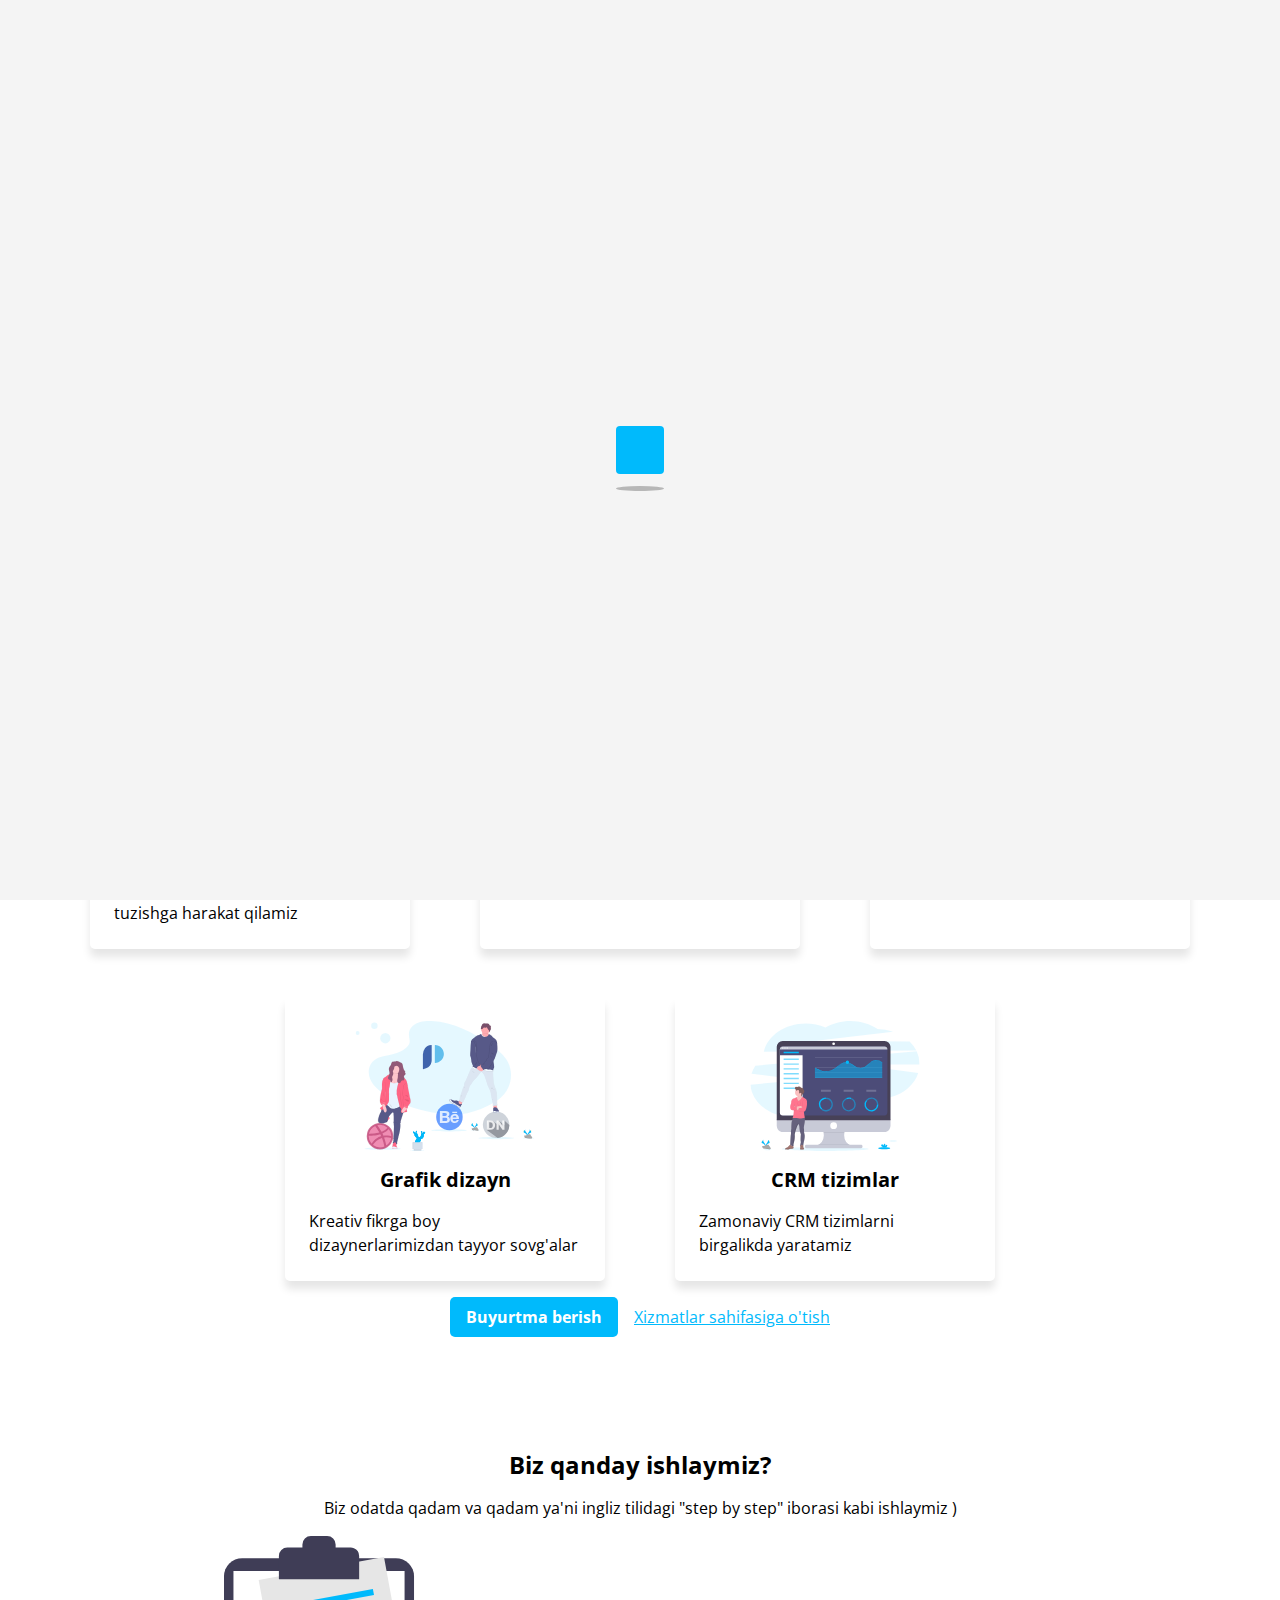
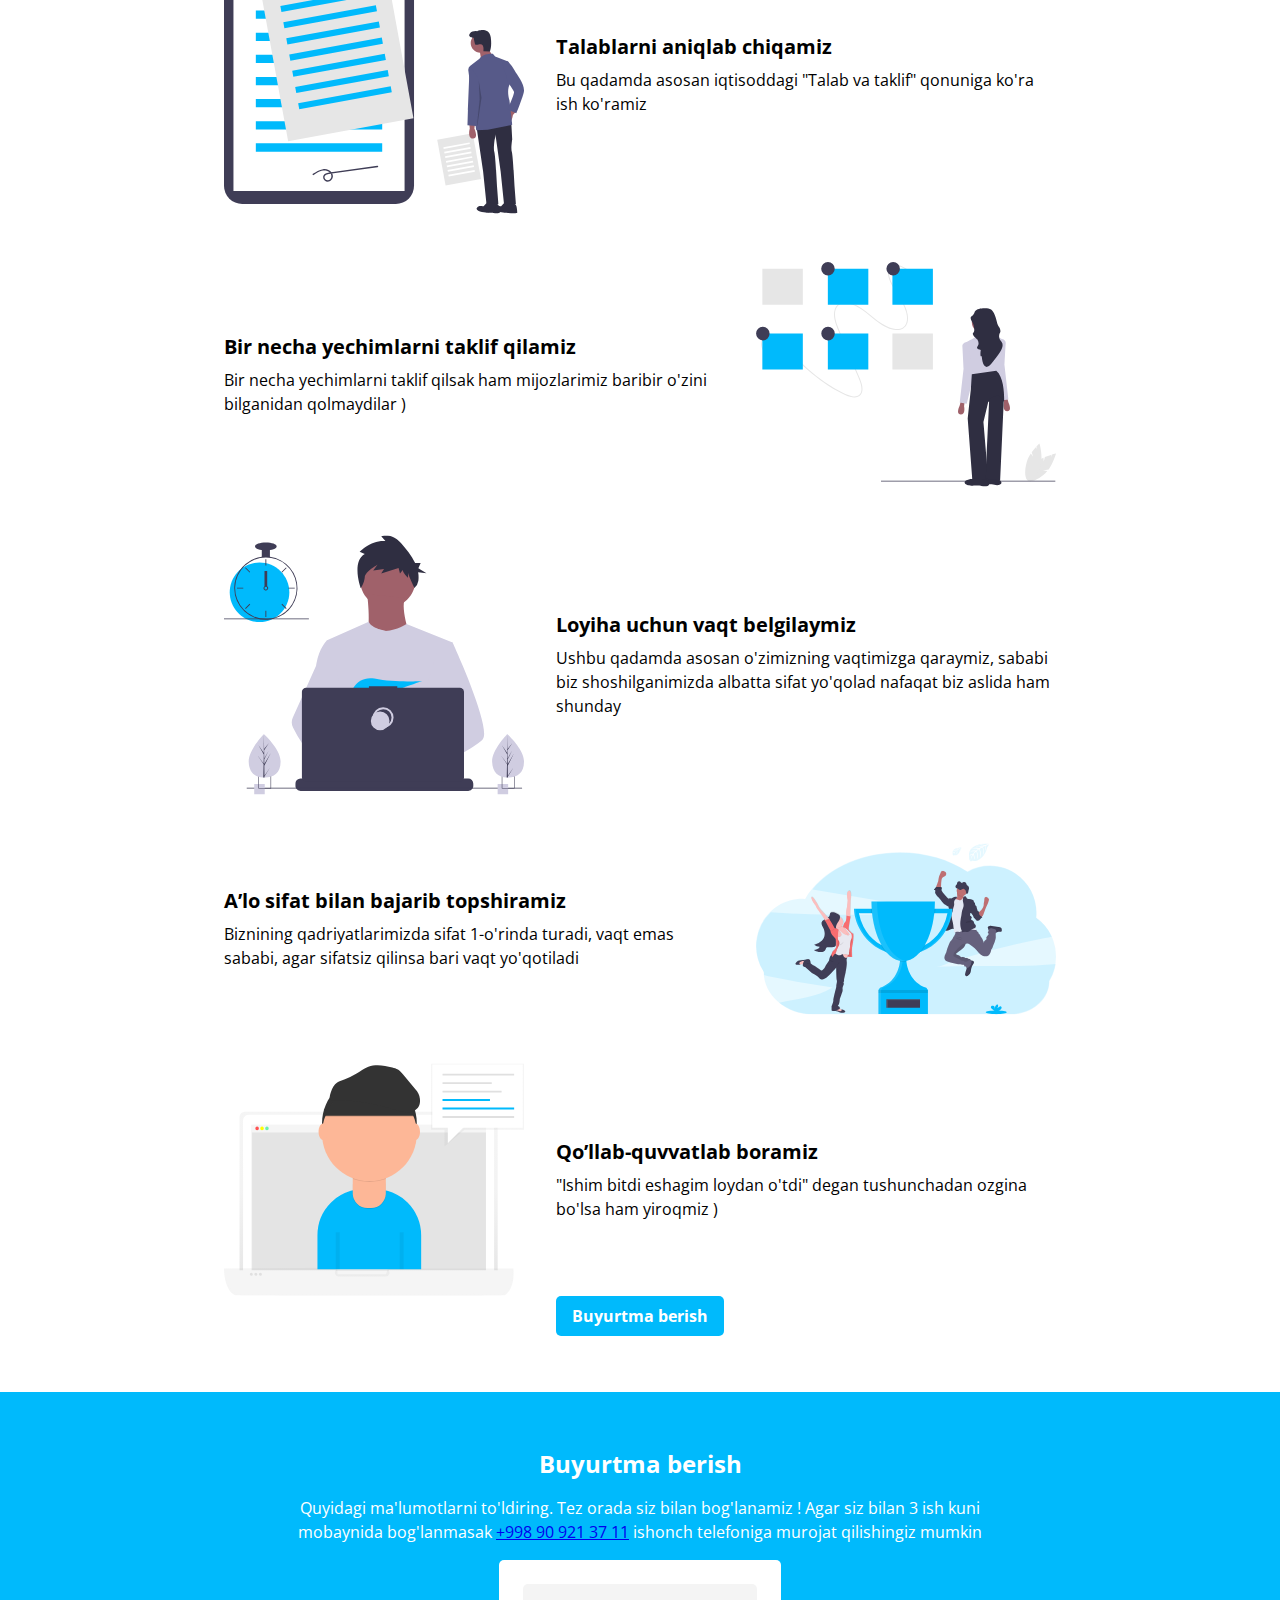
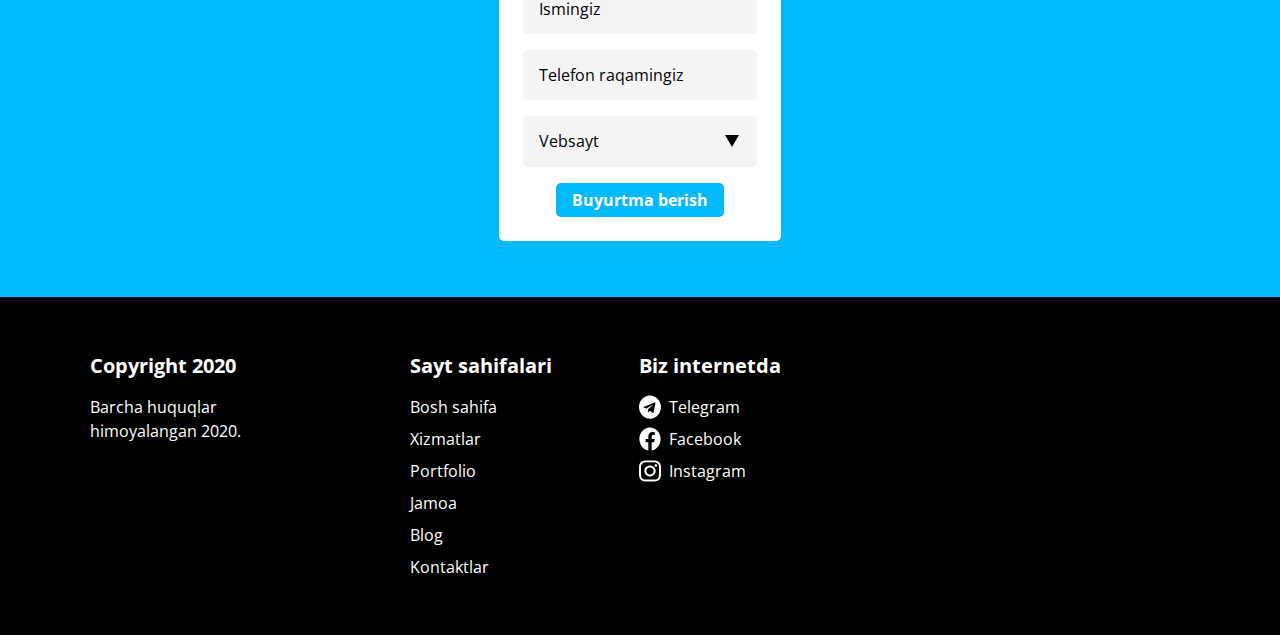
<file: index.html>
<!DOCTYPE html>
<html lang="uz">
<head>
  <meta charset="UTF-8">
  <meta http-equiv="X-UA-Compatible" content="IE=edge">
  <meta name="viewport" content="width=device-width, initial-scale=1.0">
  <title>Pixer | Bosh sahifa</title>

  <!-- FAVICON -->
  <link rel="apple-touch-icon" sizes="180x180" href="/apple-touch-icon.png">
  <link rel="icon" type="image/png" sizes="32x32" href="/favicon-32x32.png">
  <link rel="icon" type="image/png" sizes="16x16" href="/favicon-16x16.png">
  <link rel="manifest" href="/site.webmanifest">
  <link rel="mask-icon" href="/safari-pinned-tab.svg" color="#5bbad5">
  <meta name="msapplication-TileColor" content="#ffffff">
  <meta name="theme-color" content="#ffffff">

  <!-- STYLES  -->
  <!-- <link rel="stylesheet" href="css/normalize.css"> -->
  <!-- <link rel="stylesheet" href="css/styles.css"> -->
  <link rel="stylesheet" href="css/css.min.css">
</head>
<body>
  <!-- LOADER  -->
  <div class="loader-wrapper">
    <span class="loader"></span>
  </div>

  <!-- SITE-HEADER  -->
  <header class="site-header">
    <div class="container site-header__container">
      <!-- LOGO -->
      <a class="logo" href="index.html">
        <img class="logo__img" src="img/logo.svg" alt="Pixer logo" width="58" height="20">
      </a>

      <!-- SITENAV  -->
      <nav class="sitenav site-header__sitenav">
        <ul class="sitenav__list">
          <li class="sitenav__item">
            <a class="sitenav__link active" href="#" tabindex="-1">Bosh sahifa</a>
          </li>
          <li class="sitenav__item service">
            <a class="sitenav__link" href="#index-services" tabindex="-1">Xizmatlar</a>
            <ul class="service__list">
              <li class="service__item">
                <a class="service__link" href="#">Vebsayt</a>
              </li>
              <li class="service__item">
                <a class="service__link" href="#">Telegram bot</a>
              </li>
              <li class="service__item">
                <a class="service__link" href="#">SMM</a>
              </li>
              <li class="service__item">
                <a class="service__link" href="#">Grafik dizayn</a>
              </li>
              <li class="service__item">
                <a class="service__link" href="#">CRM tizim</a>
              </li>
            </ul>
          </li>
          <li class="sitenav__item">
            <a class="sitenav__link" href="#" tabindex="-1">Portfolio</a>
          </li>
          <li class="sitenav__item">
            <a class="sitenav__link" href="#" tabindex="-1">Jamoa</a>
          </li>
          <li class="sitenav__item">
            <a class="sitenav__link" href="#" tabindex="-1">Blog</a>
          </li>
          <li class="sitenav__item">
            <a class="sitenav__link" href="#" tabindex="-1">Kontaktlar</a>
          </li>
        </ul>
      </nav>
      <a class="button site-header__button" href="tel:+998909213711" id="tel">+998 90 921 37 11</a>
    </div>
  </header>

  <main class="main-content">
    <!-- HERO  -->
    <div class="hero">
      <div class="container hero__container">
        <div class="hero__content">
          <h1 class="hero__title">Biznesingizni keyingi bosqichga olib chiqing</h1>
          <p class="hero__text">O'z biznesingizni soha mutaxassislariga ishonib topshiring. Bizga ishongan hech bir mijozni hali havsalasi pir bo'lmagan. Biz sizni ishonchingizni oqlaymiz demaymiz, bizga ishonsangiz biznesingiz uchmasligi mumkin, lekin ehtimoli baland...</p>
          <a class="button hero__button" href="#services">Xizmatlar bilan tanishish</a>
        </div>
        <iframe class="hero__video" width="458" height="258" src="https://www.youtube.com/embed/6_pru8U2RmM" title="The whole working-from-home thing — Apple" allow="accelerometer; autoplay; clipboard-write; encrypted-media; gyroscope; picture-in-picture; web-share" allowfullscreen></iframe>
      </div>

    </div>

    <!-- INDEX-SERVICES  -->
    <section class="index-services">
      <div class="container index-services__container">
        <div class="index-services__content">
          <h2 class="title index-services__title" id="index-services">Xizmatlar</h2>
          <p class="index-services__text">Hozir kunda bizning jamoa sizlarga quyidagi 5 xizmatlarni taklif sifatida hadiya(baribir pul to'laysizlar 😉) etadi. Tez kunlarda yangi xizmatlar qo'shiladi</p>
        </div>
        <!-- INDEX-SERVICES-LIST  -->
        <ul class="index-services__list">
          <!-- WEBSITE  -->
          <li class="index-services__item item item-a">
            <div class="item__inner">
              <img class="item__img" src="img/website.svg" alt="Rasm yuklanmoqda..." width="203" height="130">
              <h3 class="item__title">Vebsayt tuzish</h3>
              <p class="item__text">Siz hayolingizga kelgan biron vebsaytni ayting, biz esa uni tuzishga harakat qilamiz</p>
            </div>
          </li>
          <!-- TELEGRAM-BOT  -->
          <li class="index-services__item item item-b">
            <div class="item__inner">
              <img class="item__img" src="img/bot.svg" alt="Rasm yuklanmoqda..." width="222" height="130">
              <h3 class="item__title">Telegram bot</h3>
              <p class="item__text">Zerikkanda siz bilan muloqat qilib o'tiradigan do'st(bot) kerakmi ?</p>
            </div>
          </li>
          <!-- SMM  -->
          <li class="index-services__item item item-c">
            <div class="item__inner">
              <img class="item__img" src="img/smm.svg" alt="Rasm yuklanmoqda..." width="177" height="130">
              <h3 class="item__title">SMM</h3>
              <p class="item__text">Social Media Marketing yohud bizning "SMM"shiklar</p>
            </div>
          </li>
          <!-- GRAPHIC-DESIGN  -->
          <li class="index-services__item item item item-d">
            <div class="item__inner">
              <img class="item__img" src="img/graphic-design.svg" alt="Rasm yuklanmoqda..." width="179" height="130">
              <h3 class="item__title">Grafik dizayn</h3>
              <p class="item__text">Kreativ fikrga boy dizaynerlarimizdan tayyor sovg'alar</p>
            </div>
          </li>
          <!-- CRM  -->
          <li class="index-services__item item item-i">
            <div class="item__inner">
              <img class="item__img" src="img/crm.svg" alt="Rasm yuklanmoqda..." width="169" height="130">
              <h3 class="item__title">CRM tizimlar</h3>
              <p class="item__text">Zamonaviy CRM tizimlarni birgalikda yaratamiz</p>
            </div>
          </li>
        </ul>
        <div class="button-wrapper index-services__button-wrapper">
          <a class="button" href="#order">Buyurtma berish</a>
          <a class="button button-wrapper__button button--simple" href="services.html">Xizmatlar sahifasiga o'tish</a>
        </div>
      </div>
    </section>

    <!-- WORK  -->
    <section class="work">
      <div class="container work__container">
        <div class="work__content">
          <h2 class="title work__title">Biz qanday ishlaymiz?</h2>
          <p class="work__text">Biz odatda qadam va qadam ya'ni ingliz tilidagi "step by step" iborasi kabi ishlaymiz )</p>
        </div>

        <ul class="work__list">
          <!-- DEMAND  -->
          <li class="work__item step">
            <div class="step__inner">
              <div class="step__content">
                <h3 class="step__title">Talablarni aniqlab chiqamiz</h3>
                <p class="step__text">Bu qadamda asosan iqtisoddagi "Talab va taklif" qonuniga ko'ra ish ko'ramiz</p>
              </div>
              <img class="step__img" src="img/step.svg" alt="Rasm yuklanmoqda..." width="300" height="278">
            </div>
          </li>
          <!-- SOLUTION  -->
          <li class="work__item step">
            <div class="step__inner">
              <div class="step__content">
                <h3 class="step__title">Bir necha yechimlarni taklif qilamiz</h3>
                <p class="step__text">Bir necha yechimlarni taklif qilsak ham mijozlarimiz baribir o'zini bilganidan qolmaydilar )</p>
              </div>
              <img class="step__img" src="img/offer.svg" alt="Rasm yuklanmoqda..." width="300" height="224">
            </div>
          </li>
          <!-- TIME  -->
          <li class="work__item step">
            <div class="step__inner">
              <div class="step__content">
                <h3 class="step__title">Loyiha uchun vaqt belgilaymiz</h3>
                <p class="step__text">Ushbu qadamda asosan o'zimizning vaqtimizga qaraymiz, sababi biz shoshilganimizda albatta sifat yo'qolad nafaqat biz aslida ham shunday</p>
              </div>
              <img class="step__img" src="img/time.svg" alt="Rasm yuklanmoqda..." width="300" height="258">
            </div>
          </li>
          <!-- RESULT  -->
          <li class="work__item step">
            <div class="step__inner">
              <div class="step__content">
                <h3 class="step__title">A’lo sifat bilan bajarib topshiramiz</h3>
                <p class="step__text">Biznining qadriyatlarimizda sifat 1-o'rinda turadi, vaqt emas sababi, agar sifatsiz qilinsa bari vaqt yo'qotiladi</p>
              </div>
              <img class="step__img" src="img/result.svg" alt="Rasm yuklanmoqda..." width="300" height="171">
            </div>
          </li>
          <!-- SUPPORT  -->
          <li class="work__item step">
            <div class="step__inner">
              <div class="step__content">
                <h3 class="step__title">Qo’llab-quvvatlab boramiz</h3>
                <p class="step__text">"Ishim bitdi eshagim loydan o'tdi" degan tushunchadan ozgina bo'lsa ham yiroqmiz )</p>
              </div>
              <img class="step__img" src="img/support.svg" alt="Rasm yuklanmoqda..." width="300" height="232">
            </div>
          </li>
        </ul>
        <a class="button" href="#order">Buyurtma berish</a>
      </div>
    </section>
  </main>


  <!-- SITE-FOOTER-CTA-WRAPPER  -->
  <div class="site-footer-cta-wrapper">
    <!-- CTA  -->
    <section class="cta" id="order">
      <div class="container cta__container">
        <div class="cta__content">
          <h2 class="title cta__title">Buyurtma berish</h2>
          <p class="cta__text">Quyidagi ma'lumotlarni to'ldiring. Tez orada siz bilan bog'lanamiz ! Agar siz bilan 3 ish kuni mobaynida bog'lanmasak <a href="#tel">+998 90 921 37 11</a> ishonch telefoniga murojat qilishingiz mumkin</p>
        </div>
        <form class="index-form cta__form" action="https://echo.htmlacademy.ru"  method="post" target="_blank">
          <div class="index-form__inner">
            <div>
              <input class="index-form__input" type="text" name="name" placeholder="Ismingiz" required>
            </div>
            <div>
              <input class="index-form__input" type="text" name="number" placeholder="Telefon raqamingiz" required>
            </div>
            <div class="index-form__select-wrapper">
              <select class="index-form__select" name="work" id="work">
                <option value="Website">Vebsayt</option>
                <option value="Telegram bot">Telegram bot</option>
                <option value="SMM">SMM</option>
                <option value="Graphic design">Grafik dizayn</option>
                <option value="CRM system">CRM tizim</option>
              </select>
            </div>
            <button class="button index-form__button" type="submit">Buyurtma berish</button>
          </div>
        </form>
      </div>
    </section>
    <!-- SITE-FOOTER  -->
    <footer class="site-footer">
      <div class="container site-footer__container">
        <div class="site-footer__copyright copyright">
          <div class="copyright__date">Copyright 2020</div>
          <p class="copyright__text">Barcha huquqlar himoyalangan 2020.</p>
        </div>
        <!-- SITENAV  -->
        <div class="sitenav site-footer__sitenav">
          <h2 class="site-footer__title">Sayt sahifalari</h2>
          <ul class="sitenav__list">
            <li class="sitenav__item">
              <a class="sitenav__link" href="#">Bosh sahifa</a>
            </li>
            <li class="sitenav__item service">
              <a class="sitenav__link" href="#services">Xizmatlar</a>
            </li>
            <li class="sitenav__item">
              <a class="sitenav__link" href="#">Portfolio</a>
            </li>
            <li class="sitenav__item">
              <a class="sitenav__link" href="#">Jamoa</a>
            </li>
            <li class="sitenav__item">
              <a class="sitenav__link" href="#">Blog</a>
            </li>
            <li class="sitenav__item">
              <a class="sitenav__link" href="#">Kontaktlar</a>
            </li>
          </ul>
        </div>
        <!-- SOCIAL  -->
        <div class="site-footer__title-social-wrapper">
          <h2 class="site-footer__title">Biz internetda</h2>
          <ul class="social site-footer__social">
            <!-- TELEGRAM  -->
            <li class="social__item">
              <a class="social__link link" href="https://t.me/pixer_uz" target="_blank">
                <span class="link__text">Telegram</span>
                <img class="link__img" src="img/telegram.svg" alt="Telegram" width="22" height="24">
              </a>
            </li>
            <!-- FACEBOOK  -->
            <li class="social__item">
              <a class="social__link link" href="https://www.facebook.com/p1xeruz/" target="_blank">
                <span class="link__text">Facebook</span>
                <img class="link__img" src="img/facebook.svg" alt="Facebook" width="22" height="24">
              </a>
            </li>
            <!-- INSTAGRAM  -->
            <li class="social__item">
              <a class="social__link link" href="https://www.instagram.com/pixer.uz/" target="_blank">
                <span class="link__text">Instagram</span>
                <img class="link__img" src="img/instagram.svg" alt="Instagram" width="22" height="24">
              </a>
            </li>
          </ul>
        </div>
      </div>
    </footer>
  </div>

  <script src="js/main.js"></script>
</body>
</html>
</file>
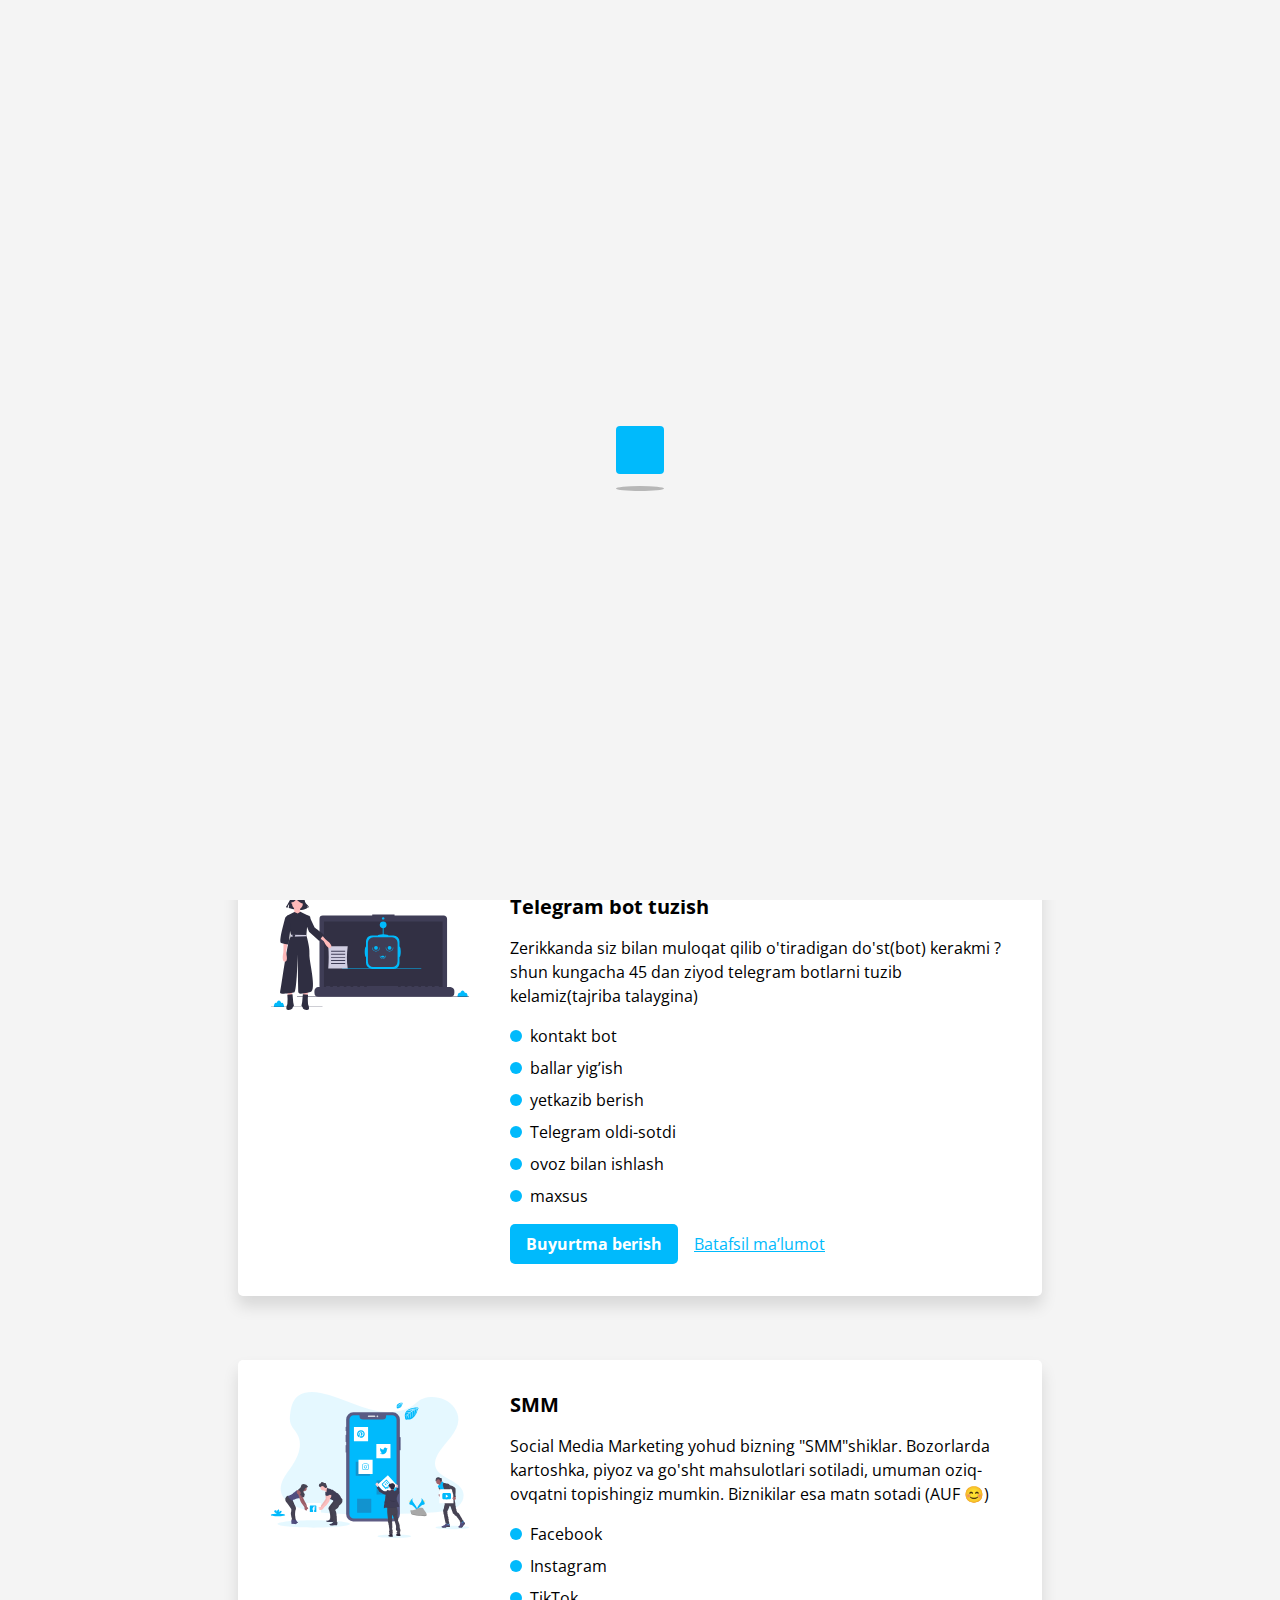
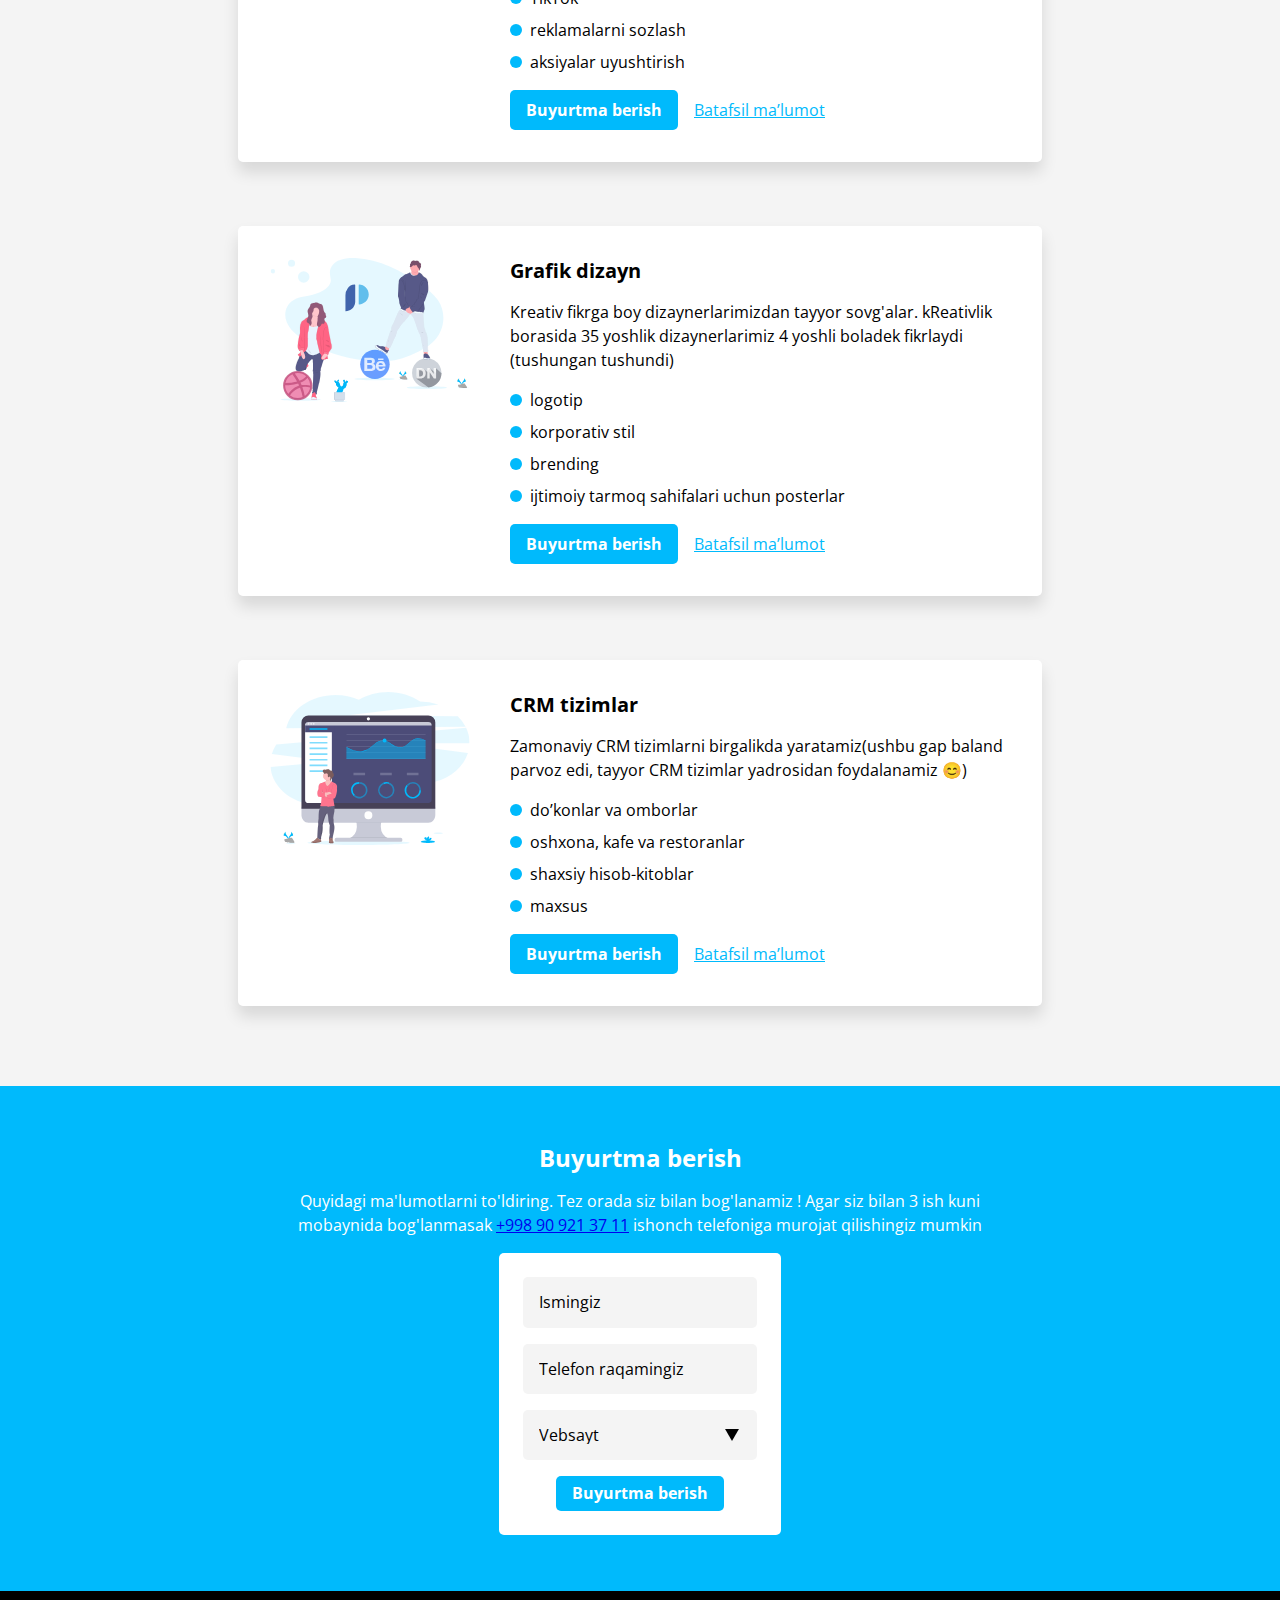
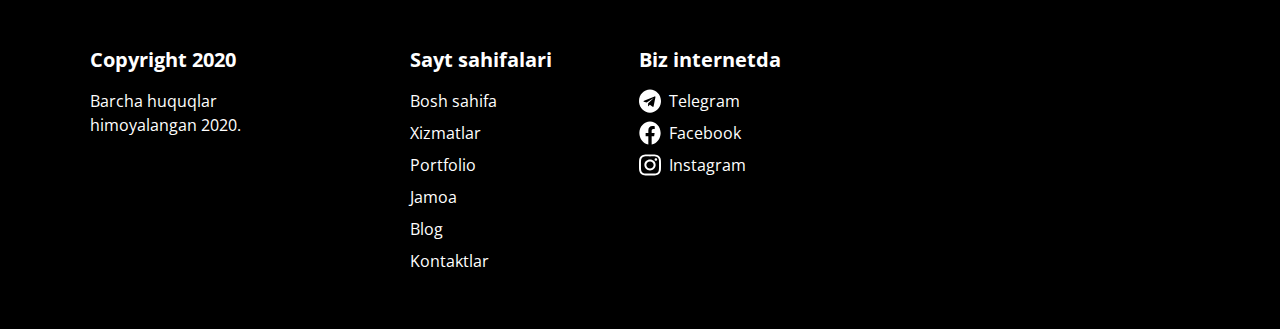
<file: services.html>
<!DOCTYPE html>
<html lang="uz">
<head>
  <meta charset="UTF-8">
  <meta http-equiv="X-UA-Compatible" content="IE=edge">
  <meta name="viewport" content="width=device-width, initial-scale=1.0">
  <title>Pixer | Xizmatlar</title>

  <!-- FAVICON -->
  <link rel="apple-touch-icon" sizes="180x180" href="/apple-touch-icon.png">
  <link rel="icon" type="image/png" sizes="32x32" href="/favicon-32x32.png">
  <link rel="icon" type="image/png" sizes="16x16" href="/favicon-16x16.png">
  <link rel="manifest" href="/site.webmanifest">
  <link rel="mask-icon" href="/safari-pinned-tab.svg" color="#5bbad5">
  <meta name="msapplication-TileColor" content="#ffffff">
  <meta name="theme-color" content="#ffffff">

  <!-- STYLES  -->
  <!-- <link rel="stylesheet" href="css/normalize.css"> -->
  <!-- <link rel="stylesheet" href="css/styles.css"> -->
  <link rel="stylesheet" href="css/css.min.css">
</head>
<body>
  <!-- LOADER  -->
  <div class="loader-wrapper">
    <span class="loader"></span>
  </div>

  <!-- SITE-HEADER  -->
  <header class="site-header">
    <div class="container site-header__container">
      <!-- LOGO -->
      <a class="logo" href="index.html">
        <img class="logo__img" src="img/logo.svg" alt="Pixer logo" width="58" height="20">
      </a>

      <!-- SITENAV  -->
      <nav class="sitenav site-header__sitenav">
        <ul class="sitenav__list">
          <li class="sitenav__item">
            <a class="sitenav__link" href="index.html" tabindex="-1">Bosh sahifa</a>
          </li>
          <li class="sitenav__item service">
            <a class="sitenav__link active" href="#services" tabindex="-1">Xizmatlar</a>
            <ul class="service__list">
              <li class="service__item">
                <a class="service__link" href="#website">Vebsayt</a>
              </li>
              <li class="service__item">
                <a class="service__link" href="#telegram-bot">Telegram bot</a>
              </li>
              <li class="service__item">
                <a class="service__link" href="#smm">SMM</a>
              </li>
              <li class="service__item">
                <a class="service__link" href="#graphic-design">Grafik dizayn</a>
              </li>
              <li class="service__item">
                <a class="service__link" href="#crm">CRM tizim</a>
              </li>
            </ul>
          </li>
          <li class="sitenav__item">
            <a class="sitenav__link" href="#" tabindex="-1">Portfolio</a>
          </li>
          <li class="sitenav__item">
            <a class="sitenav__link" href="#" tabindex="-1">Jamoa</a>
          </li>
          <li class="sitenav__item">
            <a class="sitenav__link" href="#" tabindex="-1">Blog</a>
          </li>
          <li class="sitenav__item">
            <a class="sitenav__link" href="#" tabindex="-1">Kontaktlar</a>
          </li>
        </ul>
      </nav>
      <a class="button site-header__button" href="tel:+998909213711" id="tel">+998 90 921 37 11</a>
    </div>
  </header>

  <main class="main-content main-content-services">

    <!-- SERVICES-HERO  -->
    <div class="services-hero">
      <div class="container services-hero__container">
        <div class="services-hero__content">
          <h1 class="services-hero__title">Xizmatlar</h1>
          <p class="services-hero__text">Xizmatlarimiz bilan tanishib chiqishingiz mumkin hammasi haqida ba'tafsil yozilgan. Sizga omad, bizga serdaromad 😊</p>
        </div>
      </div>
    </div>

    <!-- SERVICES  -->
    <section class="services">
      <h2 class="visually-hidden">Services list</h2>
      <div class="container services__container">
        <section class="services__list">
          <!-- WEBSITE  -->
          <div class="services__card card" id="website">
            <div class="card__inner">
              <img class="card__img" src="img/website.svg" alt="Rasm yuklanmoqda..." width="200" height="128">
              <div class="card__content">
                <div class="card__info">
                  <h3 class="card__title">Sayt tuzish</h3>
                  <p class="card__text">Siz hayolingizga kelgan biron vebsaytni ayting, biz esa uni tuzishga harakat qilamiz. Turli xil murakkablikdagi saytlarni tuzamiz, dizaynidan tortib "backend"digacha</p>
                </div>
                <ul class="card__list">
                  <li class="card__item element">
                    <span class="element__text">lending</span>
                  </li>
                  <li class="card__item element">
                    <span class="element__text">vizitka</span>
                  </li>
                  <li class="card__item element">
                    <span class="element__text">korporativ</span>
                  </li>
                  <li class="card__item element">
                    <span class="element__text">internet do'kon</span>
                  </li>
                  <li class="card__item element">
                    <span class="element__text">maxsus</span>
                  </li>
                </ul>
                <div class="card__button-wrapper">
                  <a class="button" href="#order">Buyurtma berish</a>
                  <a class="button button--simple" href="#">Batafsil ma’lumot</a>
                </div>
              </div>
            </div>
          </div>
          <!-- TELEGRAM-BOT  -->
          <div class="services__card card" id="telegram-bot">
            <div class="card__inner">
              <img class="card__img" src="img/bot.svg" alt="Rasm yuklanmoqda..." width="200" height="117">
              <div class="card__content">
                <div class="card__info">
                  <h3 class="card__title">Telegram bot tuzish</h3>
                  <p class="card__text">Zerikkanda siz bilan muloqat qilib o'tiradigan do'st(bot) kerakmi ? shun kungacha 45 dan ziyod telegram botlarni tuzib kelamiz(tajriba talaygina)</p>
                </div>
                <ul class="card__list">
                  <li class="card__item element">
                    <span class="element__text">kontakt bot</span>
                  </li>
                  <li class="card__item element">
                    <span class="element__text">ballar yig’ish</span>
                  </li>
                  <li class="card__item element">
                    <span class="element__text">yetkazib berish</span>
                  </li>
                  <li class="card__item element">
                    <span class="element__text">Telegram oldi-sotdi</span>
                  </li>
                  <li class="card__item element">
                    <span class="element__text">ovoz bilan ishlash</span>
                  </li>
                  <li class="card__item element">
                    <span class="element__text">maxsus</span>
                  </li>
                </ul>
                <div class="card__button-wrapper">
                  <a class="button" href="#order">Buyurtma berish</a>
                  <a class="button button--simple" href="#">Batafsil ma’lumot</a>
                </div>
              </div>
            </div>
          </div>
          <!-- SMM  -->
          <div class="services__card card" id="smm">
            <div class="card__inner">
              <img class="card__img" src="img/smm.svg" alt="Rasm yuklanmoqda..." width="200" height="147">
              <div class="card__content">
                <div class="card__info">
                  <h3 class="card__title">SMM</h3>
                  <p class="card__text">Social Media Marketing yohud bizning "SMM"shiklar. Bozorlarda kartoshka, piyoz va go'sht mahsulotlari sotiladi, umuman oziq-ovqatni topishingiz mumkin. Biznikilar esa matn sotadi (AUF 😊)</p>
                </div>
                <ul class="card__list">
                  <li class="card__item element">
                    <span class="element__text">Facebook</span>
                  </li>
                  <li class="card__item element">
                    <span class="element__text">Instagram</span>
                  </li>
                  <li class="card__item element">
                    <span class="element__text">TikTok</span>
                  </li>
                  <li class="card__item element">
                    <span class="element__text">reklamalarni sozlash</span>
                  </li>
                  <li class="card__item element">
                    <span class="element__text">aksiyalar uyushtirish</span>
                  </li>
                </ul>
                <div class="card__button-wrapper">
                  <a class="button" href="#order">Buyurtma berish</a>
                  <a class="button button--simple" href="#">Batafsil ma’lumot</a>
                </div>
              </div>
            </div>
          </div>
          <!-- GRAPHIC-DESIGN  -->
          <div class="services__card card" id="graphic-design">
            <div class="card__inner">
              <img class="card__img" src="img/graphic-design.svg" alt="Rasm yuklanmoqda..." width="200" height="145">
              <div class="card__content">
                <div class="card__info">
                  <h3 class="card__title">Grafik dizayn</h3>
                  <p class="card__text">Kreativ fikrga boy dizaynerlarimizdan tayyor sovg'alar. kReativlik borasida 35 yoshlik dizaynerlarimiz 4 yoshli boladek fikrlaydi (tushungan tushundi)</p>
                </div>
                <ul class="card__list">
                  <li class="card__item element">
                    <span class="element__text">logotip</span>
                  </li>
                  <li class="card__item element">
                    <span class="element__text">korporativ stil</span>
                  </li>
                  <li class="card__item element">
                    <span class="element__text">brending</span>
                  </li>
                  <li class="card__item element">
                    <span class="element__text">ijtimoiy tarmoq sahifalari uchun posterlar</span>
                  </li>
                </ul>
                <div class="card__button-wrapper">
                  <a class="button" href="#order">Buyurtma berish</a>
                  <a class="button button--simple" href="#">Batafsil ma’lumot</a>
                </div>
              </div>
            </div>
          </div>
          <!-- CRM  -->
          <div class="services__card card" id="crm">
            <div class="card__inner">
              <img class="card__img" src="img/crm.svg" alt="Rasm yuklanmoqda..." width="200" height="154">
              <div class="card__content">
                <div class="card__info">
                  <h3 class="card__title">CRM tizimlar</h3>
                  <p class="card__text">Zamonaviy CRM tizimlarni birgalikda yaratamiz(ushbu gap baland parvoz edi, tayyor CRM tizimlar yadrosidan foydalanamiz 😊)</p>
                </div>
                <ul class="card__list">
                  <li class="card__item element">
                    <span class="element__text">do’konlar va omborlar</span>
                  </li>
                  <li class="card__item element">
                    <span class="element__text">oshxona, kafe va restoranlar</span>
                  </li>
                  <li class="card__item element">
                    <span class="element__text">shaxsiy hisob-kitoblar</span>
                  </li>
                  <li class="card__item element">
                    <span class="element__text">maxsus</span>
                  </li>
                </ul>
                <div class="card__button-wrapper">
                  <a class="button" href="#order">Buyurtma berish</a>
                  <a class="button button--simple" href="#">Batafsil ma’lumot</a>
                </div>
              </div>
            </div>
          </div>
        </section>
      </div>
    </section>

  </main>

  <!-- SITE-FOOTER-CTA-WRAPPER  -->
  <div class="site-footer-cta-wrapper">
    <!-- CTA  -->
    <section class="cta" id="order">
      <div class="container cta__container">
        <div class="cta__content">
          <h2 class="title cta__title">Buyurtma berish</h2>
          <p class="cta__text">Quyidagi ma'lumotlarni to'ldiring. Tez orada siz bilan bog'lanamiz ! Agar siz bilan 3 ish kuni mobaynida bog'lanmasak <a href="#tel">+998 90 921 37 11</a> ishonch telefoniga murojat qilishingiz mumkin</p>
        </div>
        <form class="index-form cta__form" action="https://echo.htmlacademy.ru"  method="post" target="_blank">
          <div class="index-form__inner">
            <div>
              <input class="index-form__input" type="text" name="name" placeholder="Ismingiz" required>
            </div>
            <div>
              <input class="index-form__input" type="text" name="number" placeholder="Telefon raqamingiz" required>
            </div>
            <div class="index-form__select-wrapper">
              <select class="index-form__select" name="work" id="work">
                <option value="Website">Vebsayt</option>
                <option value="Telegram bot">Telegram bot</option>
                <option value="SMM">SMM</option>
                <option value="Graphic design">Grafik dizayn</option>
                <option value="CRM system">CRM tizim</option>
              </select>
            </div>
            <button class="button index-form__button" type="submit">Buyurtma berish</button>
          </div>
        </form>
      </div>
    </section>
    <!-- SITE-FOOTER  -->
    <footer class="site-footer">
      <div class="container site-footer__container">
        <div class="site-footer__copyright copyright">
          <div class="copyright__date">Copyright 2020</div>
          <p class="copyright__text">Barcha huquqlar himoyalangan 2020.</p>
        </div>
        <!-- SITENAV  -->
        <div class="sitenav site-footer__sitenav">
          <h2 class="site-footer__title">Sayt sahifalari</h2>
          <ul class="sitenav__list">
            <li class="sitenav__item">
              <a class="sitenav__link" href="#">Bosh sahifa</a>
            </li>
            <li class="sitenav__item service">
              <a class="sitenav__link" href="#services">Xizmatlar</a>
            </li>
            <li class="sitenav__item">
              <a class="sitenav__link" href="#">Portfolio</a>
            </li>
            <li class="sitenav__item">
              <a class="sitenav__link" href="#">Jamoa</a>
            </li>
            <li class="sitenav__item">
              <a class="sitenav__link" href="#">Blog</a>
            </li>
            <li class="sitenav__item">
              <a class="sitenav__link" href="#">Kontaktlar</a>
            </li>
          </ul>
        </div>
        <!-- SOCIAL  -->
        <div class="site-footer__title-social-wrapper">
          <h2 class="site-footer__title">Biz internetda</h2>
          <ul class="social site-footer__social">
            <!-- TELEGRAM  -->
            <li class="social__item">
              <a class="social__link link" href="https://t.me/pixer_uz" target="_blank">
                <span class="link__text">Telegram</span>
                <img class="link__img" src="img/telegram.svg" alt="Telegram" width="22" height="24">
              </a>
            </li>
            <!-- FACEBOOK  -->
            <li class="social__item">
              <a class="social__link link" href="https://www.facebook.com/p1xeruz/" target="_blank">
                <span class="link__text">Facebook</span>
                <img class="link__img" src="img/facebook.svg" alt="Facebook" width="22" height="24">
              </a>
            </li>
            <!-- INSTAGRAM  -->
            <li class="social__item">
              <a class="social__link link" href="https://www.instagram.com/pixer.uz/" target="_blank">
                <span class="link__text">Instagram</span>
                <img class="link__img" src="img/instagram.svg" alt="Instagram" width="22" height="24">
              </a>
            </li>
          </ul>
        </div>
      </div>
    </footer>
  </div>
  <script src="js/main.js"></script>
</body>
</html>
</file>
<file: css/styles.css>
/* CUSTOM-PROPS */
:root {
  --white: #fff;
  --black: #000;
  --blue: #00bafc;
  --light-gray: #f4f4f4;

  --transition: opacity 0.2s ease, background-color 0.2s ease, color 0.2s ease;

  --brrr: 5px;
}

/* FONT-FACE  */
@font-face {
  font-family: "Open Sans";
  src:   url("../fonts/open-sans-v34-latin-regular.woff2") format("woff2"),
  url("../fonts/open-sans-v34-latin-regular.woff") format("woff");
  font-style: normal;
  font-weight: 400;
  font-display: swap;
}

@font-face {
  font-family: "Open Sans";
  src: url("../fonts/open-sans-v34-latin-700.woff2") format("woff2"),
  url("../fonts/open-sans-v34-latin-700.woff") format("woff");
  font-style: normal;
  font-weight: 700;
  font-display: swap;
}

/* LOADER  */
.loader-wrapper {
  display: flex;
  align-items: center;
  justify-content: center;
  position: fixed;
  width: 100%;
  height: 100%;
  background-color: var(--light-gray);
  transition: opacity 0.3s ease;
  z-index: 999;
}

.loader-wrapper--none {
  opacity: 0;
  pointer-events: none;
}

.loader {
  width: 48px;
  height: 48px;
  margin: auto;
  position: relative;
}

.loader:before {
  content: "";
  width: 48px;
  height: 5px;
  background: #000;
  opacity: 0.25;
  position: absolute;
  top: 60px;
  left: 0;
  border-radius: 50%;
  animation: shadow 0.5s linear infinite;
}

.loader:after {
  content: "";
  width: 100%;
  height: 100%;
  background: var(--blue);
  animation: bxSpin 0.5s linear infinite;
  position: absolute;
  top: 0;
  left: 0;
  border-radius: 4px;
}

@keyframes bxSpin {
  17% {
    border-bottom-right-radius: 3px;
  }
  25% {
    transform: translateY(9px) rotate(22.5deg);
  }
  50% {
    transform: translateY(18px) scale(1, .9) rotate(45deg);
    border-bottom-right-radius: 40px;
  }
  75% {
    transform: translateY(9px) rotate(67.5deg);
  }
  100% {
    transform: translateY(0) rotate(90deg);
  }
}

@keyframes shadow {
  0%, 100% {
    transform: scale(1, 1);
  }
  50% {
    transform: scale(1.2, 1);
  }
}


/* GLOBAL-STYLES  */
html {
  box-sizing: border-box;
  height: 100%;
  scroll-behavior: smooth;
}

*,
*::before,
*::after {
  box-sizing: inherit;
}

body {
  display: flex;
  flex-direction: column;
  height: 100%;
  background-color: var(--white);
  color: var(--black);
  font-family: "Open Sans", "Arial", sans-serif;
  font-size: 16px;
  line-height: 150%;
  padding: 0;
  margin: 0;
}

img {
  max-width: 100%;
  height: auto;
}


/* FOCUS-STYLES  */
*:focus {
  outline: 3px dashed var(--black);
  outline-offset: 3px;
}

/* CONTAINER  */
.container {
  max-width: 1140px;
  width: 100%;
  padding-left: 20px;
  padding-right: 20px;
  margin-left: auto;
  margin-right: auto;
}


/* VISUALLY-HIDDEN  */
.visually-hidden {
  position: absolute;
  width: 1px;
  height: 1px;
  margin: -1px;
  border: 0;
  padding: 0;
  clip: rect(0 0 0 0);
  overflow: hidden;
}

/* AUTOFILL  */
input:-webkit-autofill,
input:-webkit-autofill:hover,
input:-webkit-autofill:focus,
textarea:-webkit-autofill,
textarea:-webkit-autofill:hover,
textarea:-webkit-autofill:focus,
select:-webkit-autofill,
select:-webkit-autofill:hover,
select:-webkit-autofill:focus {
  -webkit-text-fill-color: var(--black);
  transition: background-color 5000s ease-in-out 0s;
}

/* PLACEHOLDER-COLOR  */
::-webkit-input-placeholder,
::-moz-placeholder,
:-ms-input-placeholder,
:-moz-placeholder {
  color: var(--black);
}



h1,
h2,
h3 {
  margin-top: 0;
}


/* MAIN-CONTENT  */
.main-content {
  flex-grow: 1;
}

.main-content-services {
  background-color: var(--light-gray);
}


/* LOGO  */
.logo {
  display: flex;
  flex-shrink: 0;
  transition: var(--transition);
}

.logo:hover {
  opacity: 0.8;
}

.logo:active {
  opacity: 0.4;
}

.logo__img {
  display: block;
  object-fit: contain;
  width: 58px;
  height: 20px;
}

/* BUTTON  */
.button {
  display: block;
  white-space: nowrap;
  text-decoration: none;
  text-align: center;
  padding: 8px 16px;
  background-color: var(--blue);
  color: var(--white);
  border-radius: var(--brrr);
  font-weight: 700;
  transition: var(--transition);
}

.button:hover {
  opacity: 0.8;
}

.button:active {
  opacity: 0.6;
}

.button--simple {
  font-weight: 400;
  text-decoration: underline;
  color: var(--blue);
  background-color: transparent;
  padding: 8px 0px;
}


/* TITLE  */
.title {
  font-size: 24px;
  line-height: 130%;
}


/* SITE-HEADER */
.site-header {
  box-shadow: 0px 4px 20px rgba(0, 0, 0, 0.1);
  font-size: 15px;
  line-height: 160%
}

.site-header__container {
  display: flex;
  align-items: center;
}


/* SITENAV  */
.site-header__sitenav {
  margin-left: auto;
}

.site-header__sitenav *:focus {
  outline: none;
}

.sitenav__list {
  display: flex;
  margin: 0;
  padding: 0;
  list-style: none;
}

.sitenav__item {
  position: relative;
  transition: var(--transition);
}

/* SERVICE  */
.service:hover > .service__list {
  transform: scale(1);
  pointer-events: all;
}

.service__list {
  position: absolute;
  left: -13px;
  display: flex;
  flex-direction: column;
  margin: 0;
  padding: 8px 0;
  list-style: none;
  background-color: var(--white);
  box-shadow: 0px 4px 24px rgba(0, 0, 0, 0.1);
  border-radius: var(--brrr);
  pointer-events: none;
  transition: transform 0.2s ease;
  transform: scale(0);
}

.service__item {
  position: relative;
  padding: 8px 16px;
  transition: var(--transition);
}

.service__item:hover {
  background-color: var(--blue);
}

.service__item:hover > .service__link {
  color: white;
}

.service__item:active {
  opacity: 0.6;
}

.service__link {
  white-space: nowrap;
  font-size: 16px;
  line-height: 150%;
  text-decoration: none;
  color: var(--black);
  transition: var(--transition);
}

.service__link::before {
  content: "";
  position: absolute;
  top: 0;
  left: 0;
  width: 100%;
  height: 100%;
}

.sitenav__link {
  display: flex;
  flex-direction: column;
  padding: 16px;
  white-space: nowrap;
  text-decoration: none;
  text-align: center;
  color: var(--black);
  transition: var(--transition);
}

.sitenav__link.active::before {
  background-color: var(--black);
}

.sitenav__link::before {
  content: "";
  width: 100%;
  height: 3px;
  position: absolute;
  bottom: 0;
  left: 0;
  transition: var(--transition);
}

.sitenav__link:hover::before {
  background-color: var(--black);
}

.sitenav__link:active {
  background-color: rgb(25, 25, 25, 0.7);
  color: var(--white);
}

.sitenav__link:active::before {
  background-color: transparent;
}

.sitenav__link:active > .sitenav__link {
  color: var(--white);
}

.site-header__button {
  margin-left: 7px;
  border: 3px solid var(--blue);
}

.site-header__button:hover {
  color: var(--blue);
  background-color: transparent;
  opacity: 1;
}

.site-header__button:active {
  color: var(--white);
  background-color: var(--blue);
  border-color: transparent;
  opacity: 0.6;
}

.hero {
  padding-top: 80px;
  padding-bottom: 80px;
}

.hero__container {
  display: flex;
  justify-content: space-between;
  align-items: center;
}

.hero__content {
  display: flex;
  flex-direction: column;
  align-items: flex-start;
  max-width: 470px;
  width: 100%;
}

.hero__title {
  font-size: 30px;
  line-height: 130%;
  margin-bottom: 16px;
}

.hero__text {
  margin-top: 0;
  margin-bottom: 16px;
}

.hero__video {
  width: 458px;
  height: 258px;
  border: none;
  border-radius: var(--brrr);
}


/* INDEX-SERVICES  */
.index-services {
  padding-top: 56px;
  padding-bottom: 56px;
}

.index-services__content {
  max-width: 719px;
  width: 100%;
  text-align: center;
  margin: 0 auto;
  margin-bottom: 16px;
}

.index-services__title {
  margin-bottom: 16px;
}

.index-services__text {
  margin-top: 0;
}

.index-services__list {
  display: grid;
  grid-template-columns: 1fr 1fr 1fr;
  grid-template-areas:
  "a a b b c c"
  ". d d i i .";
  row-gap: 48px;
  column-gap: 70px;
  margin: 0;
  padding: 0;
  list-style: none;
}

.index-services__item {
  width: 320px;
  padding: 24px;
  box-shadow: 0px 8px 8px rgba(0, 0, 0, 0.1);
  border-radius: var(--brrr);
  transition: box-shadow 0.2s ease;
}

.index-services__item:hover {
  box-shadow: 0px 12px 21px rgba(0, 0, 0, 0.1);
}

.index-services__item:active {
  box-shadow: 0px 4px 4px rgba(0, 0, 0, 0.2);
}

.item-a {
  grid-area: a;
}
.item-b {
  grid-area: b;
}
.item-c {
  grid-area: c;
}
.item-d {
  grid-area: d;
}
.item-i {
  grid-area: i;
}

.item__inner {
  display: flex;
  flex-direction: column;
  align-items: center;
}

.item__img {
  display: block;
  width: auto;
  height: 130px;
  object-fit: contain;
  margin-bottom: 16px;
}

.item__title {
  font-size: 20px;
  line-height: 130%;
  margin-bottom: 16px;
}

.item__text {
  margin: 0;
}

.index-services__button-wrapper {
  display: flex;
  align-items: center;
  justify-content: center;
  padding-top: 16px;
}

.index-services__button-wrapper ~ .button:not(:last-child) {
  margin-left: 16px;
}

.button-wrapper__button {
  margin-left: 16px;
}


/* WORK  */
.work {
  padding-top: 56px;
  padding-bottom: 56px;
}

.work__container {
  display: flex;
  flex-direction: column;
  align-items: center;
  justify-content: center;
}

.work__content {
  max-width: 719px;
  width: 100%;
  text-align: center;
  margin-bottom: 16px;
}

.work__title {
  margin-bottom: 16px;
}

.work__text {
  margin: 0;
}

.work__list {
  display: flex;
  flex-direction: column;
  margin: 0;
  padding: 0;
  list-style: none;
  max-width: 832px;
  width: 100%;
}

.work__item:not(:last-child) {
  margin-bottom: 48px;
}

.work__item:nth-child(odd) > .step__inner {
  flex-direction: row-reverse;
}

.work__item:nth-child(odd) > .step__inner > .step__img {
  margin-right: 10px;
}

.work__item:nth-child(even) > .step__inner > .step__img {
  margin-left: 10px;
}

.step__inner {
  display: flex;
  align-items: center;
  justify-content: space-between;
  flex-direction: row;
}

.step__content {
  max-width: 500px;
  width: 100%;
}

.step__title {
  font-size: 20px;
  line-height: 130%;
  margin-bottom: 8px;
}

.step__text {
  margin: 0;
}

.step__img {
  display: block;
  width: 300px;
  height: auto;
  object-fit: contain;
}


/* CTA  */
.cta {
  padding-top: 56px;
  padding-bottom: 56px;
  background-color: var(--blue);
}

.cta__container {
  display: flex;
  justify-content: center;
  align-items: center;
  flex-direction: column;
}

.cta__content {
  width: 100%;
  max-width: 719px;
  text-align: center;
  margin-bottom: 16px;
  color: var(--white);
}

.cta__title {
  margin-bottom: 16px;
}

.cta__text {
  margin: 0;
}

.cta__form *:focus {
  outline: none;
}

.index-form__inner {
  display: flex;
  flex-direction: column;
  max-width: 348px;
  width: 100%;
  background-color: var(--white);
  border-radius: var(--brrr);
  padding: 24px;
}

.index-form__inner  input {
  margin-bottom: 16px;
}

.index-form__input {
  border-radius: var(--brrr);
  padding: 16px;
  border: none;
  width: 100%;
  background-color: var(--light-gray);
}

.index-form__input::placeholder {
  color: var(--black);
}

.index-form__select-wrapper {
  position: relative;
}

.index-form__select-wrapper::after {
  position: absolute;
  top: 0;
  right: 0;
  display: block;
  content: "";
  width: 50px;
  height: 50px;
  background-image: url(../img/arrow.svg);
  background-position: center center;
  background-repeat: no-repeat;
  pointer-events: none;
  border-radius: 0px 5px 5px 0;
}

.index-form__select {
  display: flex;
  width: 100%;
  -webkit-appearance: none;
  -ms-appearance: none;
  -moz-appearance: none;
  appearance: none;
  background-color: var(--light-gray);
  border: 0;
  padding: 16px;
  margin-bottom: 16px;
  border-radius: var(--brrr);
}

.index-form__button {
  display: block;
  border: none;
  cursor: pointer;
  align-self: center;
}


/* SITE-FOOTER  */
.site-footer {
  background-color: var(--black);
  color: var(--white);
}

.site-footer__container {
  display: flex;
  align-items: flex-start;
  padding-top: 56px;
  padding-bottom: 56px;
}

.site-footer__copyright {
  max-width: 320px;
  width: 100%;
  display: flex;
  flex-direction: column;
  align-items: flex-start;
  padding-right: 100px;
}

.copyright__date {
  font-size: 20px;
  line-height: 130%;
  font-weight: 700;
  margin-bottom: 16px;
}

.copyright__text {
  margin: 0;
}

.site-footer__sitenav .sitenav__list {
  flex-direction: column;
  align-items: flex-start;
}

.site-footer__sitenav .sitenav__item:not(:last-child) {
  margin-bottom: 8px;
}

.site-footer__sitenav .sitenav__link {
  color: var(--white);
  padding: 0;
}

.site-footer__sitenav .sitenav__link::before {
  display: none;
}

.site-footer__sitenav .sitenav__link:hover {
  color: var(--blue);
}

.site-footer__sitenav .sitenav__link:active {
  opacity: 0.6;
  background-color: transparent;
  color: var(--blue);
}

.site-footer__title {
  margin-bottom: 16px;
  font-size: 20px;
  line-height: 130%;
}

.site-footer__title-social-wrapper {
  display: flex;
  flex-direction: column;
  align-items: flex-start;
  padding-left: 87px;
}

.social {
  display: flex;
  flex-direction: column;
  padding: 0;
  margin: 0;
  list-style: none;
}

.social__item:not(:last-child) {
  margin-bottom: 8px;
}

.social__link {
  display: flex;
  align-items: center;
  text-decoration: none;
  color: var(--white);
  transition: var(--transition);
}

.social__link:hover > .link__text {
  color: var(--blue);
}

.social__link:active {
  opacity: 0.6;
}

.link__text {
  margin-left: 8px;
  transition: var(--transition);
}

.link__img {
  display: block;
  width: 22px;
  height: 24px;
  order: -1;
}



/* SERVICES  */
.services-hero {
  background-color: var(--white);
  padding-top: 72px;
  padding-bottom: 72px;
}

.services-hero__content {
  margin: 0 auto;
  max-width: 800px;
  width: 100%;
  text-align: center;
}

.services-hero__title {
  margin-bottom: 16px;
  font-size: 40px;
  line-height: 130%;
}

.services-hero__text {
  margin: 0;
}

.services {
  padding-top: 80px;
  padding-bottom: 80px;
}

.services__list {
  width: 100%;
  max-width: 804px;
  display: flex;
  flex-direction: column;
  margin: 0 auto;
}

.services__card {
  width: 100%;
}

.services__card:not(:last-child) {
  margin-bottom: 64px;
}

.card {
  background-color: var(--white);
  box-shadow: 0px 10px 16px rgba(0, 0, 0, 0.12);
  border-radius:var(--brrr);
  padding: 32px;
}

.card__inner {
  display: flex;
  align-items: flex-start;
  justify-content: space-between;
}

.card__img {
  display: block;
  width: 200px;
  object-fit: contain;
  margin-right: 10px;
}

.card__content {
  width: 100%;
  max-width: 500px;
}

.card__info {
  display: flex;
  flex-direction: column;
  align-items: flex-start;
  margin-bottom: 16px;
}

.card__title {
  font-size: 20px;
  line-height: 130%;
  margin-bottom: 16px;
}

.card__text {
  margin: 0;
}

.card__list {
  display: flex;
  flex-direction: column;
  margin: 0;
  margin-bottom: 16px;
  padding: 0;
  list-style: none;
}

.card__item:not(:last-child) {
  margin-bottom: 8px;
}

.card__item::before {
  display: block;
  border-radius: 50%;
  content: "";
  width: 12px;
  height: 12px;
  background-color: var(--blue);
  margin-right: 8px;
}

.element {
  display: flex;
  align-items: center;
}

.card__button-wrapper {
  display: flex;
}

.card__button-wrapper > .button:not(:first-child) {
  margin-left: 16px;
}
</file>
<file: css/css.min.css>
/*! normalize.css v8.0.1 | MIT License | github.com/necolas/normalize.css */button,hr,input{overflow:visible}img,legend{max-width:100%}progress,sub,sup{vertical-align:baseline}.loader-wrapper,.main-content-services{background-color:var(--light-gray)}.item-a,.item-b{-ms-grid-column-span:3;-ms-grid-row:1}.item-a,.item-b,.item-c{-ms-grid-row:1}html{line-height:1.15;-webkit-text-size-adjust:100%}details,main{display:block}h1{font-size:2em;margin:.67em 0}hr{-webkit-box-sizing:content-box;box-sizing:content-box;height:0}[type=checkbox],[type=radio],legend{-webkit-box-sizing:border-box;padding:0}code,kbd,pre,samp{font-family:monospace,monospace;font-size:1em}a{background-color:transparent}abbr[title]{border-bottom:none;text-decoration:underline;-webkit-text-decoration:underline dotted;text-decoration:underline dotted}b,strong{font-weight:bolder}small{font-size:80%}sub,sup{font-size:75%;line-height:0;position:relative}sub{bottom:-.25em}sup{top:-.5em}img{border-style:none;height:auto}button,input,optgroup,select,textarea{font-family:inherit;font-size:100%;line-height:1.15;margin:0}button,select{text-transform:none}[type=button],[type=reset],[type=submit],button{-webkit-appearance:button}[type=button]::-moz-focus-inner,[type=reset]::-moz-focus-inner,[type=submit]::-moz-focus-inner,button::-moz-focus-inner{border-style:none;padding:0}[type=button]:-moz-focusring,[type=reset]:-moz-focusring,[type=submit]:-moz-focusring,button:-moz-focusring{outline:ButtonText dotted 1px}fieldset{padding:.35em .75em .625em}legend{box-sizing:border-box;color:inherit;display:table;white-space:normal}textarea{overflow:auto}[type=checkbox],[type=radio]{box-sizing:border-box}[type=number]::-webkit-inner-spin-button,[type=number]::-webkit-outer-spin-button{height:auto}[type=search]{-webkit-appearance:textfield;outline-offset:-2px}[type=search]::-webkit-search-decoration{-webkit-appearance:none}::-webkit-file-upload-button{-webkit-appearance:button;font:inherit}summary{display:list-item}.site-footer__sitenav .sitenav__link::before,[hidden],template{display:none}:root{--white:#fff;--black:#000;--blue:#00bafc;--light-gray:#f4f4f4;--transition:opacity 0.2s ease,background-color 0.2s ease,color 0.2s ease;--brrr:5px}@font-face{font-family:"Open Sans";src:url("../fonts/open-sans-v34-latin-regular.woff2") format("woff2"),url("../fonts/open-sans-v34-latin-regular.woff") format("woff");font-style:normal;font-weight:400;font-display:swap}@font-face{font-family:"Open Sans";src:url("../fonts/open-sans-v34-latin-700.woff2") format("woff2"),url("../fonts/open-sans-v34-latin-700.woff") format("woff");font-style:normal;font-weight:700;font-display:swap}.loader-wrapper{display:-webkit-box;display:-ms-flexbox;display:flex;-webkit-box-align:center;-ms-flex-align:center;align-items:center;-webkit-box-pack:center;-ms-flex-pack:center;justify-content:center;position:fixed;width:100%;height:100%;-webkit-transition:opacity .3s;-o-transition:opacity .3s;transition:opacity .3s;z-index:999}.logo,body{display:-webkit-box;display:-ms-flexbox}.service__list,body{-webkit-box-orient:vertical;-webkit-box-direction:normal;-ms-flex-direction:column}.loader-wrapper--none{opacity:0;pointer-events:none}.loader{width:48px;height:48px;margin:auto;position:relative}.loader:before{content:"";width:48px;height:5px;background:#000;opacity:.25;position:absolute;top:60px;left:0;border-radius:50%;-webkit-animation:.5s linear infinite shadow;animation:.5s linear infinite shadow}.loader:after,body,html{height:100%}.loader:after{content:"";width:100%;background:var(--blue);-webkit-animation:.5s linear infinite bxSpin;animation:.5s linear infinite bxSpin;position:absolute;top:0;left:0;border-radius:4px}@-webkit-keyframes bxSpin{17%{border-bottom-right-radius:3px}25%{-webkit-transform:translateY(9px) rotate(22.5deg);transform:translateY(9px) rotate(22.5deg)}50%{-webkit-transform:translateY(18px) scale(1,.9) rotate(45deg);transform:translateY(18px) scale(1,.9) rotate(45deg);border-bottom-right-radius:40px}75%{-webkit-transform:translateY(9px) rotate(67.5deg);transform:translateY(9px) rotate(67.5deg)}100%{-webkit-transform:translateY(0) rotate(90deg);transform:translateY(0) rotate(90deg)}}@keyframes bxSpin{17%{border-bottom-right-radius:3px}25%{-webkit-transform:translateY(9px) rotate(22.5deg);transform:translateY(9px) rotate(22.5deg)}50%{-webkit-transform:translateY(18px) scale(1,.9) rotate(45deg);transform:translateY(18px) scale(1,.9) rotate(45deg);border-bottom-right-radius:40px}75%{-webkit-transform:translateY(9px) rotate(67.5deg);transform:translateY(9px) rotate(67.5deg)}100%{-webkit-transform:translateY(0) rotate(90deg);transform:translateY(0) rotate(90deg)}}@-webkit-keyframes shadow{0%,100%{-webkit-transform:scale(1,1);transform:scale(1,1)}50%{-webkit-transform:scale(1.2,1);transform:scale(1.2,1)}}@keyframes shadow{0%,100%{-webkit-transform:scale(1,1);transform:scale(1,1)}50%{-webkit-transform:scale(1.2,1);transform:scale(1.2,1)}}html{-webkit-box-sizing:border-box;box-sizing:border-box;scroll-behavior:smooth}*,::after,::before{-webkit-box-sizing:inherit;box-sizing:inherit}body{display:flex;flex-direction:column;background-color:var(--white);color:var(--black);font-family:"Open Sans",Arial,sans-serif;font-size:16px;line-height:150%;padding:0;margin:0}:focus{outline:3px dashed var(--black);outline-offset:3px}.container{max-width:1140px;width:100%;padding-left:20px;padding-right:20px;margin-left:auto;margin-right:auto}.visually-hidden{position:absolute;width:1px;height:1px;margin:-1px;border:0;padding:0;clip:rect(0 0 0 0);overflow:hidden}.hero__text,.index-services__text,h1,h2,h3{margin-top:0}.button,.service__list{border-radius:var(--brrr)}input:-webkit-autofill,input:-webkit-autofill:focus,input:-webkit-autofill:hover,select:-webkit-autofill,select:-webkit-autofill:focus,select:-webkit-autofill:hover,textarea:-webkit-autofill,textarea:-webkit-autofill:focus,textarea:-webkit-autofill:hover{-webkit-text-fill-color:var(--black);-webkit-transition:background-color 5000s ease-in-out;transition:background-color 5000s ease-in-out}.button,.logo{-webkit-transition:var(--transition);-o-transition:var(--transition)}:-moz-placeholder,:-ms-input-placeholder,::-moz-placeholder,::-webkit-input-placeholder{color:var(--black)}.main-content{-webkit-box-flex:1;-ms-flex-positive:1;flex-grow:1}.button,.service__item:hover{background-color:var(--blue)}.logo{display:flex;-ms-flex-negative:0;flex-shrink:0;transition:var(--transition)}.button:hover,.logo:hover{opacity:.8}.logo:active{opacity:.4}.button:active,.service__item:active{opacity:.6}.logo__img{display:block;-o-object-fit:contain;object-fit:contain;width:58px;height:20px}.item__img,.step__img{-o-object-fit:contain}.button{display:block;white-space:nowrap;text-decoration:none;text-align:center;padding:8px 16px;color:var(--white);font-weight:700;transition:var(--transition)}.service__item,.sitenav__item{-webkit-transition:var(--transition);-o-transition:var(--transition)}.button--simple{font-weight:400;text-decoration:underline;color:var(--blue);background-color:transparent;padding:8px 0}.title{font-size:24px;line-height:130%}.site-header{-webkit-box-shadow:0 4px 20px rgba(0,0,0,.1);box-shadow:0 4px 20px rgba(0,0,0,.1);font-size:15px;line-height:160%}.element,.site-header__container{display:-webkit-box;display:-ms-flexbox;display:flex;-webkit-box-align:center;-ms-flex-align:center;align-items:center}.site-header__sitenav{margin-left:auto}.service__list,.sitenav__list{display:-webkit-box;display:-ms-flexbox;margin:0;list-style:none}.cta__form :focus,.site-header__sitenav :focus{outline:0}.sitenav__list{display:flex;padding:0}.sitenav__item{position:relative;transition:var(--transition)}.service:hover>.service__list{-webkit-transform:scale(1);-ms-transform:scale(1);transform:scale(1);pointer-events:all}.service__list{position:absolute;left:-13px;display:flex;flex-direction:column;padding:8px 0;background-color:var(--white);-webkit-box-shadow:0 4px 24px rgba(0,0,0,.1);box-shadow:0 4px 24px rgba(0,0,0,.1);pointer-events:none;-webkit-transition:-webkit-transform .2s;transition:transform .2s;-o-transition:transform .2s;transition:transform .2s,-webkit-transform .2s;-webkit-transform:scale(0);-ms-transform:scale(0);transform:scale(0)}.index-form__select-wrapper,.service__item{position:relative}.hero__container,.sitenav__link{display:-webkit-box;display:-ms-flexbox}.hero__content,.sitenav__link{-ms-flex-direction:column;-webkit-box-orient:vertical;-webkit-box-direction:normal}.service__item{padding:8px 16px;transition:var(--transition)}.service__link,.sitenav__link{white-space:nowrap;color:var(--black);-webkit-transition:var(--transition);-o-transition:var(--transition);text-decoration:none}.service__item:hover>.service__link{color:#fff}.service__link{font-size:16px;line-height:150%;transition:var(--transition)}.service__link::before{content:"";position:absolute;top:0;left:0;width:100%;height:100%}.sitenav__link{display:flex;flex-direction:column;padding:16px;text-align:center;transition:var(--transition)}.sitenav__link::before,.social__link{-webkit-transition:var(--transition);-o-transition:var(--transition)}.sitenav__link.active::before,.sitenav__link:hover::before{background-color:var(--black)}.sitenav__link::before{content:"";width:100%;height:3px;position:absolute;bottom:0;left:0;transition:var(--transition)}.sitenav__link:active{background-color:rgb(25,25,25,.7);color:var(--white)}.site-header__button:hover,.sitenav__link:active::before{background-color:transparent}.sitenav__link:active>.sitenav__link{color:var(--white)}.site-footer__sitenav .sitenav__link:hover,.site-header__button:hover,.social__link:hover>.link__text{color:var(--blue)}.site-header__button{margin-left:7px;border:3px solid var(--blue)}.site-header__button:hover{opacity:1}.card__item::before,.cta,.site-header__button:active{background-color:var(--blue)}.site-header__button:active{color:var(--white);border-color:transparent;opacity:.6}.hero{padding-top:80px;padding-bottom:80px}.hero__container{display:flex;-webkit-box-pack:justify;-ms-flex-pack:justify;justify-content:space-between;-webkit-box-align:center;-ms-flex-align:center;align-items:center}.hero__content{display:-webkit-box;display:-ms-flexbox;display:flex;flex-direction:column;-webkit-box-align:start;-ms-flex-align:start;align-items:flex-start;max-width:470px;width:100%}.hero__title{font-size:30px;line-height:130%;margin-bottom:16px}.card__title,.copyright__date,.item__title,.site-footer__title,.step__title{font-size:20px;line-height:130%}.hero__text{margin-bottom:16px}.hero__video{width:458px;height:258px;border:none;border-radius:var(--brrr)}.index-services,.work{padding-top:56px;padding-bottom:56px}.index-services__content{max-width:719px;width:100%;text-align:center;margin:0 auto 16px}.cta__title,.index-services__title,.work__title{margin-bottom:16px}.index-services__list{display:-ms-grid;display:grid;-ms-grid-columns:1fr 70px 1fr 70px 1fr;grid-template-columns:1fr 1fr 1fr;-ms-grid-rows:auto 48px auto;grid-template-areas:"a a b b c c" ". d d i i .";row-gap:48px;-webkit-column-gap:70px;-moz-column-gap:70px;column-gap:70px;margin:0;padding:0;list-style:none}.index-services__item{width:320px;padding:24px;-webkit-box-shadow:0 8px 8px rgba(0,0,0,.1);box-shadow:0 8px 8px rgba(0,0,0,.1);border-radius:var(--brrr);-webkit-transition:-webkit-box-shadow .2s;transition:box-shadow .2s;-o-transition:box-shadow .2s;transition:box-shadow .2s,-webkit-box-shadow .2s}.index-services__item:hover{-webkit-box-shadow:0 12px 21px rgba(0,0,0,.1);box-shadow:0 12px 21px rgba(0,0,0,.1)}.index-services__item:active{-webkit-box-shadow:0 4px 4px rgba(0,0,0,.2);box-shadow:0 4px 4px rgba(0,0,0,.2)}.item-a{-ms-grid-column:1;grid-area:a}.item-b{-ms-grid-column:5;grid-area:b}.item-c{-ms-grid-column:9;-ms-grid-column-span:3;grid-area:c}.item-d,.item-i{-ms-grid-row:3;-ms-grid-column-span:3}.item-d{-ms-grid-column:3;grid-area:d}.item-i{-ms-grid-column:7;grid-area:i}.item__inner{display:-webkit-box;display:-ms-flexbox;display:flex;-webkit-box-orient:vertical;-webkit-box-direction:normal;-ms-flex-direction:column;flex-direction:column;-webkit-box-align:center;-ms-flex-align:center;align-items:center}.item__img{display:block;width:auto;height:130px;object-fit:contain;margin-bottom:16px}.card__title,.item__title{margin-bottom:16px}.card__text,.copyright__text,.cta__text,.item__text,.services-hero__text,.step__text,.work__text{margin:0}.button-wrapper__button,.card__button-wrapper>.button:not(:first-child),.index-services__button-wrapper~.button:not(:last-child){margin-left:16px}.index-services__button-wrapper{display:-webkit-box;display:-ms-flexbox;display:flex;-webkit-box-align:center;-ms-flex-align:center;align-items:center;-webkit-box-pack:center;-ms-flex-pack:center;justify-content:center;padding-top:16px}.work__container,.work__list{display:-webkit-box;display:-ms-flexbox;-webkit-box-orient:vertical;-webkit-box-direction:normal}.work__container{display:flex;-ms-flex-direction:column;flex-direction:column;-webkit-box-align:center;-ms-flex-align:center;align-items:center;-webkit-box-pack:center;-ms-flex-pack:center;justify-content:center}.work__content{max-width:719px;width:100%;text-align:center;margin-bottom:16px}.work__list{display:flex;-ms-flex-direction:column;flex-direction:column;margin:0;padding:0;list-style:none;max-width:832px;width:100%}.work__item:not(:last-child){margin-bottom:48px}.card__item:not(:last-child),.site-footer__sitenav .sitenav__item:not(:last-child),.social__item:not(:last-child),.step__title{margin-bottom:8px}.work__item:nth-child(odd)>.step__inner{-webkit-box-orient:horizontal;-webkit-box-direction:reverse;-ms-flex-direction:row-reverse;flex-direction:row-reverse}.work__item:nth-child(odd)>.step__inner>.step__img{margin-right:10px}.work__item:nth-child(2n)>.step__inner>.step__img{margin-left:10px}.step__inner{display:-webkit-box;display:-ms-flexbox;display:flex;-webkit-box-align:center;-ms-flex-align:center;align-items:center;-webkit-box-pack:justify;-ms-flex-pack:justify;justify-content:space-between;-webkit-box-orient:horizontal;-webkit-box-direction:normal;-ms-flex-direction:row;flex-direction:row}.step__content{max-width:500px;width:100%}.copyright__date,.cta__content,.index-form__inner input,.site-footer__title{margin-bottom:16px}.step__img{display:block;width:300px;height:auto;object-fit:contain}.cta__container,.index-form__inner{display:-webkit-box;display:-ms-flexbox}.cta{padding-top:56px;padding-bottom:56px}.cta__container{display:flex;-webkit-box-pack:center;-ms-flex-pack:center;justify-content:center;-webkit-box-align:center;-ms-flex-align:center;align-items:center;-webkit-box-orient:vertical;-webkit-box-direction:normal;-ms-flex-direction:column;flex-direction:column}.index-form__inner,.site-footer__copyright{-webkit-box-orient:vertical;-webkit-box-direction:normal;-ms-flex-direction:column}.cta__content{width:100%;max-width:719px;text-align:center;color:var(--white)}.index-form__inner{display:flex;flex-direction:column;max-width:348px;width:100%;background-color:var(--white);border-radius:var(--brrr);padding:24px}.index-form__input,.index-form__select{background-color:var(--light-gray);padding:16px;width:100%}.index-form__input{border-radius:var(--brrr);border:none}.index-form__input::-webkit-input-placeholder{color:var(--black)}.index-form__input::-moz-placeholder{color:var(--black)}.index-form__input:-ms-input-placeholder{color:var(--black)}.index-form__input::-ms-input-placeholder{color:var(--black)}.index-form__input::placeholder{color:var(--black)}.index-form__select-wrapper::after{position:absolute;top:0;right:0;display:block;content:"";width:50px;height:50px;background-image:url(../img/arrow.svg);background-position:center center;background-repeat:no-repeat;pointer-events:none;border-radius:0 5px 5px 0}.index-form__select{display:-webkit-box;display:-ms-flexbox;display:flex;-webkit-appearance:none;-ms-appearance:none;-moz-appearance:none;appearance:none;border:0;margin-bottom:16px;border-radius:var(--brrr)}.index-form__button{display:block;border:none;cursor:pointer;-ms-flex-item-align:center;-ms-grid-row-align:center;align-self:center}.site-footer{background-color:var(--black);color:var(--white)}.card,.services-hero{background-color:var(--white)}.site-footer__container{display:-webkit-box;display:-ms-flexbox;display:flex;-webkit-box-align:start;-ms-flex-align:start;align-items:flex-start;padding-top:56px;padding-bottom:56px}.site-footer__copyright{max-width:320px;width:100%;display:-webkit-box;display:-ms-flexbox;display:flex;flex-direction:column;-webkit-box-align:start;-ms-flex-align:start;align-items:flex-start;padding-right:100px}.site-footer__sitenav .sitenav__list,.site-footer__title-social-wrapper{-ms-flex-direction:column;-webkit-box-orient:vertical;-webkit-box-direction:normal}.copyright__date{font-weight:700}.site-footer__sitenav .sitenav__list{flex-direction:column;-webkit-box-align:start;-ms-flex-align:start;align-items:flex-start}.site-footer__sitenav .sitenav__link{color:var(--white);padding:0}.site-footer__sitenav .sitenav__link:active{opacity:.6;background-color:transparent;color:var(--blue)}.site-footer__title-social-wrapper{display:-webkit-box;display:-ms-flexbox;display:flex;flex-direction:column;-webkit-box-align:start;-ms-flex-align:start;align-items:flex-start;padding-left:87px}.social{display:-webkit-box;display:-ms-flexbox;display:flex;-webkit-box-orient:vertical;-webkit-box-direction:normal;-ms-flex-direction:column;flex-direction:column;padding:0;margin:0;list-style:none}.services__list,.social__link{display:-webkit-box;display:-ms-flexbox}.social__link{display:flex;-webkit-box-align:center;-ms-flex-align:center;align-items:center;text-decoration:none;color:var(--white);transition:var(--transition)}.social__link:active{opacity:.6}.link__text{margin-left:8px;-webkit-transition:var(--transition);-o-transition:var(--transition);transition:var(--transition)}.link__img{display:block;width:22px;height:24px;-webkit-box-ordinal-group:0;-ms-flex-order:-1;order:-1}.services-hero{padding-top:72px;padding-bottom:72px}.services-hero__content{margin:0 auto;max-width:800px;width:100%;text-align:center}.services-hero__title{margin-bottom:16px;font-size:40px;line-height:130%}.services{padding-top:80px;padding-bottom:80px}.services__list{width:100%;max-width:804px;display:flex;-webkit-box-orient:vertical;-webkit-box-direction:normal;-ms-flex-direction:column;flex-direction:column;margin:0 auto}.services__card{width:100%}.services__card:not(:last-child){margin-bottom:64px}.card{-webkit-box-shadow:0 10px 16px rgba(0,0,0,.12);box-shadow:0 10px 16px rgba(0,0,0,.12);border-radius:var(--brrr);padding:32px}.card__inner{display:-webkit-box;display:-ms-flexbox;display:flex;-webkit-box-align:start;-ms-flex-align:start;align-items:flex-start;-webkit-box-pack:justify;-ms-flex-pack:justify;justify-content:space-between}.card__img{display:block;width:200px;-o-object-fit:contain;object-fit:contain;margin-right:10px}.card__info,.card__list{display:-webkit-box;display:-ms-flexbox;-webkit-box-orient:vertical;-webkit-box-direction:normal}.card__content{width:100%;max-width:500px}.card__info{display:flex;-ms-flex-direction:column;flex-direction:column;-webkit-box-align:start;-ms-flex-align:start;align-items:flex-start;margin-bottom:16px}.card__list{display:flex;-ms-flex-direction:column;flex-direction:column;margin:0 0 16px;padding:0;list-style:none}.card__item::before{display:block;border-radius:50%;content:"";width:12px;height:12px;margin-right:8px}.card__button-wrapper{display:-webkit-box;display:-ms-flexbox;display:flex}
</file>
